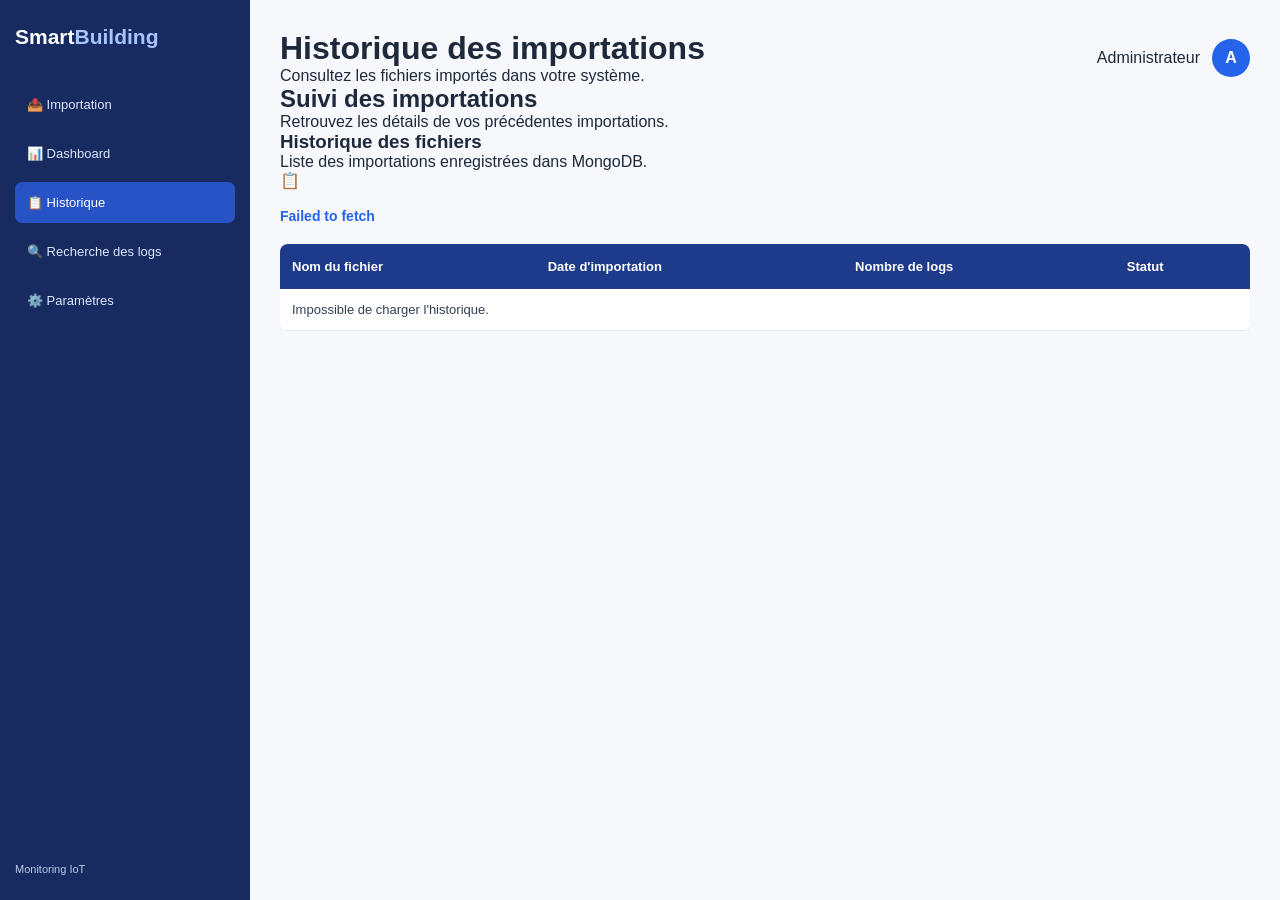
<file: frontend/history.html>
<!DOCTYPE html>
<html lang="fr">
<head>
    <meta charset="UTF-8">
    <meta name="viewport" content="width=device-width, initial-scale=1.0">
    <title>Smart Building Monitoring | Historique</title>
    <link rel="stylesheet" href="css/style.css">
</head>
<body>

<div class="container">

    <aside class="sidebar">
        <h2>Smart<span>Building</span></h2>

        <nav>
            <a href="index.html">📤 Importation</a>
            <a href="#">📊 Dashboard</a>
            <a href="history.html" class="active">📋 Historique</a>
            <a href="logs.html">🔍 Recherche des logs</a>
            <a href="#">⚙️ Paramètres</a>
        </nav>

        <div class="sidebar-footer">
            Monitoring IoT
        </div>
    </aside>

    <main class="main-content">

        <header class="topbar">
            <div>
                <h1>Historique des importations</h1>
                <p>Consultez les fichiers importés dans votre système.</p>
            </div>

            <div class="user-info">
                <span>Administrateur</span>
                <div class="avatar">A</div>
            </div>
        </header>

        <section class="welcome">
            <h2>Suivi des importations</h2>
            <p>Retrouvez les détails de vos précédentes importations.</p>
        </section>

        <section class="upload-card">

            <div class="card-header">
                <div>
                    <h3>Historique des fichiers</h3>
                    <p>Liste des importations enregistrées dans MongoDB.</p>
                </div>
                <span class="file-icon">📋</span>
            </div>

            <p id="historyMessage">Chargement de l'historique...</p>

            <div class="table-container">
                <table>
                    <thead>
                        <tr>
                            <th>Nom du fichier</th>
                            <th>Date d'importation</th>
                            <th>Nombre de logs</th>
                            <th>Statut</th>
                        </tr>
                    </thead>

                    <tbody id="historyTable">
                        <tr>
                            <td colspan="4">Chargement...</td>
                        </tr>
                    </tbody>
                </table>
            </div>

        </section>

    </main>
</div>

<script src="js/history.js"></script>

</body>
</html>
</file>
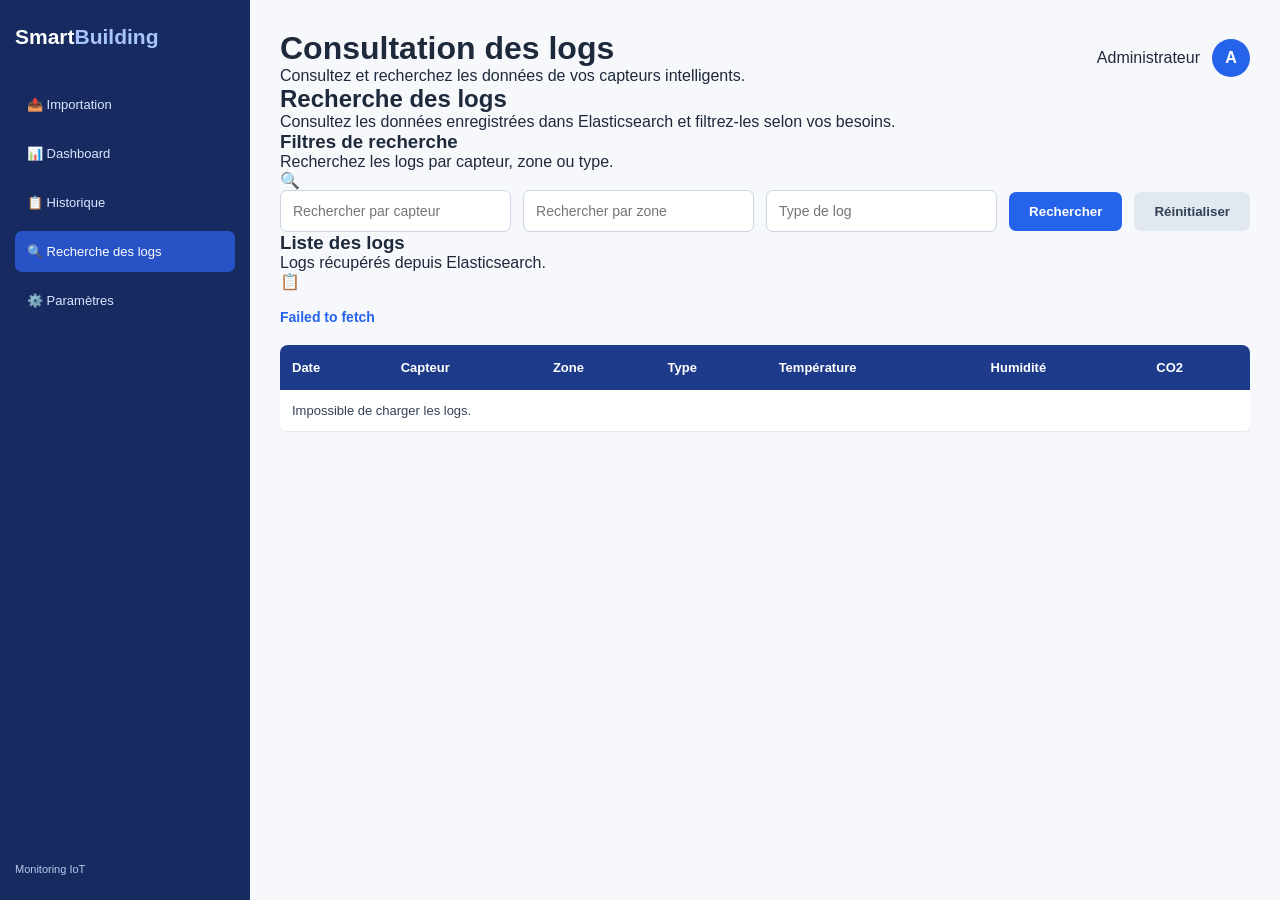
<file: frontend/logs.html>
<!DOCTYPE html>
<html lang="fr">
<head>
    <meta charset="UTF-8">
    <meta name="viewport" content="width=device-width, initial-scale=1.0">
    <title>Smart Building Monitoring | Consultation</title>
    <link rel="stylesheet" href="css/style.css">
</head>
<body>

<div class="container">

    <aside class="sidebar">
        <h2>Smart<span>Building</span></h2>

        <nav>
            <a href="index.html">📤 Importation</a>
            <a href="#">📊 Dashboard</a>
            <a href="history.html">📋 Historique</a>
            <a href="logs.html" class="active">🔍 Recherche des logs</a>
            <a href="#">⚙️ Paramètres</a>
        </nav>

        <div class="sidebar-footer">
            Monitoring IoT
        </div>
    </aside>

    <main class="main-content">

        <header class="topbar">
            <div>
                <h1>Consultation des logs</h1>
                <p>Consultez et recherchez les données de vos capteurs intelligents.</p>
            </div>

            <div class="user-info">
                <span>Administrateur</span>
                <div class="avatar">A</div>
            </div>
        </header>

        <section class="welcome">
            <h2>Recherche des logs</h2>
            <p>
                Consultez les données enregistrées dans Elasticsearch
                et filtrez-les selon vos besoins.
            </p>
        </section>

        <section class="upload-card">

            <div class="card-header">
                <div>
                    <h3>Filtres de recherche</h3>
                    <p>Recherchez les logs par capteur, zone ou type.</p>
                </div>
                <span class="file-icon">🔍</span>
            </div>

            <div class="filters-container">
                <input type="text" id="sensorFilter"
                       placeholder="Rechercher par capteur">

                <input type="text" id="zoneFilter"
                       placeholder="Rechercher par zone">

                <input type="text" id="typeFilter"
                       placeholder="Type de log">

                <button id="searchBtn">Rechercher</button>
                <button id="resetBtn">Réinitialiser</button>
            </div>

        </section>

        <section class="upload-card">

            <div class="card-header">
                <div>
                    <h3>Liste des logs</h3>
                    <p>Logs récupérés depuis Elasticsearch.</p>
                </div>
                <span class="file-icon">📋</span>
            </div>

            <p id="message"></p>

            <div class="table-container">
                <table>
                    <thead>
                        <tr>
                            <th>Date</th>
                            <th>Capteur</th>
                            <th>Zone</th>
                            <th>Type</th>
                            <th>Température</th>
                            <th>Humidité</th>
                            <th>CO2</th>
                        </tr>
                    </thead>

                    <tbody id="logsTable">
                        <tr>
                            <td colspan="7">Chargement des logs...</td>
                        </tr>
                    </tbody>
                </table>
            </div>

        </section>

    </main>
</div>

<script src="js/logs.js"></script>

</body>
</html>
</file>
<file: frontend/css/style.css>
/* =========================================
   1. RESET ET STYLES COMMUNS
========================================= */

* {
    margin: 0;
    padding: 0;
    box-sizing: border-box;
    font-family: "Segoe UI", Arial, sans-serif;
}

body {
    background: #f6f8fc;
    color: #1e293b;
}

.container {
    display: flex;
    min-height: 100vh;
    width: 100%;
}

.hidden {
    display: none !important;
}

/* Toutes les icônes SVG héritent de la couleur du texte */
svg {
    width: 1em;
    height: 1em;
    display: inline-block;
    vertical-align: middle;
    flex-shrink: 0;
}


/* =========================================
   2. SIDEBAR COMMUNE
========================================= */

.sidebar {
    width: 250px;
    min-width: 250px;
    background: #172b60;
    color: white;
    padding: 25px 15px;
    display: flex;
    flex-direction: column;
}

.sidebar h2 {
    font-size: 21px;
    margin-bottom: 35px;
}

.sidebar h2 span {
    color: #a9c5ff;
}

.sidebar nav {
    display: flex;
    flex-direction: column;
    gap: 8px;
}

.sidebar nav a {
    color: #dce6ff;
    text-decoration: none;
    padding: 13px 12px;
    border-radius: 7px;
    font-size: 13px;
    transition: 0.2s;
}

.sidebar nav a:hover,
.sidebar nav a.active {
    background: #2853c7;
    color: white;
}

.sidebar-footer {
    margin-top: auto;
    color: #b9c9e9;
    font-size: 11px;
}


/* =========================================
   3. CONTENU PRINCIPAL COMMUN
========================================= */

.main-content {
    flex: 1;
    min-width: 0;
    padding: 30px;
}

.topbar {
    display: flex;
    justify-content: space-between;
    align-items: center;
    gap: 15px;
}

.user-info {
    display: flex;
    align-items: center;
    gap: 12px;
}

.avatar {
    width: 38px;
    height: 38px;
    background: #2563eb;
    color: white;
    border-radius: 50%;
    display: flex;
    align-items: center;
    justify-content: center;
    font-weight: bold;
}


/* =========================================
   4. RECHERCHE DES LOGS
========================================= */

.filters-container {
    display: flex;
    flex-wrap: wrap;
    align-items: center;
    gap: 12px;
}

.filters-container input,
.filters-container select,
#sensorFilter,
#zoneFilter,
#typeFilter {
    flex: 1;
    min-width: 150px;
    padding: 12px;
    border: 1px solid #cbd5e1;
    border-radius: 7px;
    background: white;
    font-size: 14px;
    outline: none;
}

.filters-container input:focus,
.filters-container select:focus,
#sensorFilter:focus,
#zoneFilter:focus,
#typeFilter:focus {
    border-color: #2563eb;
}

#searchBtn,
#resetBtn {
    padding: 12px 20px;
    border: none;
    border-radius: 7px;
    cursor: pointer;
    font-weight: 600;
}

#searchBtn {
    background: #2563eb;
    color: white;
}

#searchBtn:hover {
    background: #1d4ed8;
}

#resetBtn {
    background: #e2e8f0;
    color: #334155;
}

#resetBtn:hover {
    background: #cbd5e1;
}


/* =========================================
   5. TABLEAUX : LOGS ET HISTORIQUE
========================================= */

.table-container {
    width: 100%;
    overflow-x: auto;
    margin-top: 20px;
}

.table-container table,
main table {
    width: 100%;
    border-collapse: collapse;
    background: white;
    border-radius: 8px;
    overflow: hidden;
    box-shadow: 0 3px 12px rgba(15, 23, 42, 0.05);
}

.table-container th,
main th {
    background: #1e3a8a;
    color: white;
    padding: 15px 12px;
    text-align: left;
    font-size: 13px;
}

.table-container td,
main td {
    padding: 13px 12px;
    border-bottom: 1px solid #e2e8f0;
    color: #334155;
    font-size: 13px;
}

.table-container tbody tr:hover,
main tbody tr:hover {
    background: #eff6ff;
}

.table-container table {
    min-width: 750px;
}

#message,
#historyMessage {
    color: #2563eb;
    font-weight: 600;
    margin-top: 18px;
    font-size: 14px;
}


/* =========================================
   6. STATUTS DE L'HISTORIQUE
========================================= */

.status-success {
    color: #15803d;
    background: #dcfce7;
    padding: 6px 12px;
    border-radius: 20px;
    font-size: 12px;
    font-weight: 600;
}

.status-error {
    color: #b91c1c;
    background: #fee2e2;
    padding: 6px 12px;
    border-radius: 20px;
    font-size: 12px;
    font-weight: 600;
}


/* =========================================
   7. PAGE IMPORTATION - BASE
========================================= */

.import-page {
    background: #f6f8fc;
    color: #172b55;
    font-size: 13px;
}

.import-page .container {
    min-height: 100vh;
}

.import-page .sidebar {
    width: 196px;
    min-width: 196px;
    padding: 25px 14px 15px;
}

.import-page .main-content {
    display: flex;
    flex-direction: column;
    padding: 0;
    background: #f7f9fc;
}


/* =========================================
   8. LOGO ET CAMPUS
========================================= */

.brand {
    display: flex;
    align-items: center;
    gap: 10px;
    margin: 0 8px 30px;
}

.brand-icon {
    font-size: 25px;
    color: #dce8ff;
}

.brand h2 {
    font-size: 18px;
    margin: 0;
    color: white;
}

.brand h2 span {
    color: #d9e5ff;
}

.brand small {
    display: block;
    font-size: 7px;
    letter-spacing: 2px;
    margin-top: 5px;
    color: #aabce9;
}

.campus-selector {
    display: flex;
    align-items: center;
    gap: 9px;
    border: 1px solid #34477c;
    border-radius: 7px;
    padding: 12px 9px;
    margin-bottom: 25px;
    cursor: pointer;
    transition: 0.2s;
}

.campus-selector:hover {
    border-color: #4a5f9e;
}

.campus-icon {
    background: #344a83;
    border-radius: 5px;
    padding: 8px;
    font-size: 16px;
    display: flex;
    align-items: center;
    justify-content: center;
}

.campus-selector strong,
.campus-selector small {
    display: block;
    font-size: 10px;
}

.campus-selector small {
    color: #b9c8e8;
    margin-top: 4px;
    font-size: 9px;
}

.campus-arrow {
    margin-left: auto;
    font-size: 14px;
    color: #b9c8e8;
}

.sidebar-label {
    color: #aabce9;
    font-size: 9px;
    letter-spacing: 1px;
    margin: 0 8px 12px;
}

.import-page .sidebar nav {
    gap: 7px;
}

.import-page .sidebar nav a {
    padding: 12px 10px;
    display: flex;
    align-items: center;
    gap: 12px;
    font-size: 10px;
}

.import-page .sidebar nav a .nav-icon {
    font-size: 16px;
    width: 18px;
    display: inline-flex;
    align-items: center;
    justify-content: center;
}

.import-page .sidebar nav a.active::after {
    content: "●";
    margin-left: auto;
    font-size: 8px;
    color: #dce6ff;
}

.sidebar-bottom {
    margin-top: auto;
}

.system-status {
    display: flex;
    gap: 9px;
    align-items: flex-start;
    background: #23396e;
    border-radius: 6px;
    padding: 13px 9px;
    margin-bottom: 15px;
}

/* Point vert de statut (réutilisé partout) */
.online-dot,
.topbar-right i,
.platform-badge i,
.monitoring-badge i,
.page-footer i {
    width: 6px;
    height: 6px;
    background: #16b978;
    border-radius: 50%;
    display: inline-block;
    flex-shrink: 0;
}

.system-status strong,
.system-status small {
    display: block;
    font-size: 9px;
}

.system-status small {
    color: #b7c7e8;
    margin-top: 5px;
    font-size: 8px;
}

.import-page .sidebar-footer {
    display: flex;
    align-items: center;
    justify-content: space-between;
    padding: 0 4px;
}

.footer-iot {
    display: inline-flex;
    align-items: center;
    gap: 7px;
    font-size: 10px;
    color: #b9c9e9;
}

.footer-iot svg {
    font-size: 14px;
}

.footer-expand {
    color: #b9c9e9;
    font-size: 14px;
    cursor: pointer;
}


/* =========================================
   9. BARRE SUPERIEURE
========================================= */

.import-page .topbar {
    height: 61px;
    min-height: 61px;
    background: white;
    border-bottom: 1px solid #e5eaf2;
    padding: 0 28px;
    flex-shrink: 0;
}

.breadcrumb {
    display: flex;
    align-items: center;
    gap: 12px;
    color: #8390a8;
    font-size: 10px;
}

.breadcrumb-icon {
    font-size: 15px;
    color: #8390a8;
    display: inline-flex;
}

.breadcrumb-sep {
    color: #c3ccdb;
}

.breadcrumb strong {
    color: #1d3264;
}

.topbar-right {
    display: flex;
    align-items: center;
    gap: 17px;
}

.demo-status {
    font-size: 9px;
    color: #71809a;
    display: flex;
    align-items: center;
    gap: 6px;
}

.notification-icon {
    font-size: 17px;
    color: #344b78;
    cursor: pointer;
    display: inline-flex;
    align-items: center;
}

.user-avatar {
    width: 29px;
    height: 29px;
    border-radius: 50%;
    background: #edf2ff;
    color: #2454c5;
    display: flex;
    justify-content: center;
    align-items: center;
    font-weight: 700;
    font-size: 10px;
}

.user-details strong,
.user-details small {
    display: block;
    font-size: 9px;
}

.user-details small {
    color: #8390a8;
    margin-top: 4px;
}


/* =========================================
   10. TITRE ET CONTENU DE LA PAGE
========================================= */

.page-content {
    width: min(1200px, calc(100% - 60px));
    margin: 32px auto 22px;
    flex: 1;
}

.page-heading {
    display: flex;
    align-items: flex-end;
    justify-content: space-between;
    gap: 15px;
    margin-bottom: 24px;
}

.eyebrow {
    color: #2854cb;
    font-size: 9px;
    font-weight: 700;
    letter-spacing: 1.4px;
}

.page-heading h1 {
    font-size: 25px;
    color: #142956;
    margin: 9px 0 6px;
}

.page-heading p {
    color: #77859e;
    font-size: 11px;
}

.platform-badge {
    border: 1px solid #e0e7f0;
    border-radius: 5px;
    background: white;
    padding: 9px 12px;
    font-size: 9px;
    color: #66758e;
    display: flex;
    align-items: center;
    gap: 7px;
    white-space: nowrap;
}


/* =========================================
   11. DISPOSITION IMPORTATION
========================================= */

.import-layout {
    display: grid;
    grid-template-columns: minmax(0, 1fr) 244px;
    gap: 19px;
    align-items: start;
}

.import-left {
    min-width: 0;
}

.import-right {
    display: flex;
    flex-direction: column;
    gap: 14px;
}


/* =========================================
   12. CARTE D'IMPORTATION
========================================= */

.import-page .upload-card {
    background: white;
    border: 1px solid #e0e6ef;
    border-radius: 8px;
    padding: 20px;
    box-shadow: 0 2px 5px rgba(20, 40, 80, 0.025);
}

.import-page .card-header {
    display: flex;
    justify-content: space-between;
    align-items: center;
    gap: 10px;
    margin-bottom: 20px;
}

.import-page .card-header h3 {
    font-size: 13px;
    margin-bottom: 6px;
    color: #172d59;
}

.import-page .card-header p {
    color: #8491a7;
    font-size: 10px;
}

.format-badge {
    border: 1px solid #e2e8f0;
    border-radius: 4px;
    padding: 6px 9px;
    font-size: 9px;
    color: #66758d;
    white-space: nowrap;
}


/* =========================================
   13. ZONE DE DEPOT
========================================= */

.import-page .drop-zone {
    min-height: 235px;
    border: 1px dashed #9ebcff;
    border-radius: 7px;
    background: #fcfcfe;
    display: flex;
    flex-direction: column;
    justify-content: center;
    align-items: center;
    text-align: center;
    cursor: pointer;
    padding: 20px;
    transition: 0.2s;
}

.import-page .drop-zone:hover,
.import-page .drop-zone.drag-over {
    background: #f2f6ff;
    border-color: #3569e9;
}

.upload-icon {
    width: 49px;
    height: 49px;
    border: 1px solid #e0e7f2;
    background: white;
    border-radius: 12px;
    color: #2864e9;
    display: flex;
    align-items: center;
    justify-content: center;
    font-size: 24px;
    position: relative;
    margin-bottom: 14px;
    box-shadow: 0 2px 5px #e8edf7;
}

.import-page .drop-zone h3 {
    font-size: 14px;
    margin-bottom: 8px;
    color: #1b3265;
}

.import-page .drop-zone p {
    font-size: 10px;
    color: #8491a7;
    margin-bottom: 17px;
}

.browse-btn {
    border: 1px solid #dce3ed;
    background: white;
    border-radius: 6px;
    padding: 9px 15px;
    font-size: 10px;
    color: #1c3260;
    cursor: pointer;
    box-shadow: 0 2px 4px rgba(20, 40, 80, 0.07);
    display: inline-flex;
    align-items: center;
}

.browse-btn:hover {
    background: #edf3ff;
}

.browse-btn span {
    margin-right: 6px;
    font-size: 14px;
    display: inline-flex;
    align-items: center;
}

.accepted-formats {
    color: #8995a9;
    font-size: 9px;
    margin-top: 14px;
}

.accepted-formats span {
    display: inline-block;
    border: 1px solid #e1e7ef;
    border-radius: 3px;
    padding: 3px 6px;
    margin-left: 5px;
    color: #53627b;
    background: white;
}


/* =========================================
   14. FICHIER SELECTIONNE
========================================= */

.import-page .file-info {
    display: flex;
    align-items: center;
    gap: 12px;
    background: #f5f8ff;
    padding: 12px;
    margin-top: 12px;
    border-radius: 6px;
}

.file-info-icon {
    font-size: 20px;
    color: #2864e9;
    display: inline-flex;
}

.import-page .file-info div {
    flex: 1;
    min-width: 0;
}

.import-page .file-info strong,
.import-page .file-info small {
    display: block;
    overflow-wrap: anywhere;
}

.import-page .file-info strong {
    font-size: 11px;
    color: #1b3265;
}

.import-page .file-info small {
    margin-top: 4px;
    color: #8793a7;
    font-size: 9px;
}

.import-page .file-info button {
    border: 0;
    background: transparent;
    cursor: pointer;
    color: #dc4e4e;
    font-size: 14px;
    display: inline-flex;
    align-items: center;
    padding: 4px;
}


/* =========================================
   15. BOUTON D'IMPORTATION ET RESULTAT
========================================= */

.import-page .upload-actions {
    border-top: 1px solid #e8edf3;
    margin-top: 19px;
    padding-top: 15px;
    display: flex;
    align-items: center;
    justify-content: space-between;
    gap: 12px;
}

.import-page .upload-actions p {
    font-size: 9px;
    color: #8290a5;
    display: flex;
    align-items: center;
    gap: 7px;
}

.shield-icon {
    font-size: 14px;
    color: #8a97ad;
    display: inline-flex;
}

.import-page .upload-actions button {
    border: 0;
    border-radius: 5px;
    background: #2853c7;
    color: white;
    padding: 10px 15px;
    font-size: 10px;
    cursor: pointer;
    display: inline-flex;
    align-items: center;
    white-space: nowrap;
}

.import-page .upload-actions button span {
    margin-right: 7px;
    font-size: 13px;
    display: inline-flex;
    align-items: center;
}

.import-page .upload-actions button:disabled {
    background: #8da1df;
    cursor: not-allowed;
}

.import-page .upload-actions button:not(:disabled):hover {
    background: #193f9e;
}

.import-page .result-message {
    margin-top: 12px;
    padding: 11px;
    border-radius: 5px;
    font-size: 11px;
}

.import-page .result-message.success {
    background: #dcfce7;
    color: #166534;
}

.import-page .result-message.error {
    background: #fee2e2;
    color: #991b1b;
}


/* =========================================
   16. CARTES CSV, JSON ET VALIDATION
========================================= */

.import-page .info-cards {
    display: grid;
    grid-template-columns: repeat(3, minmax(0, 1fr));
    gap: 13px;
    margin-top: 18px;
}

.import-page .info-card {
    background: white;
    border: 1px solid #e0e6ef;
    border-radius: 7px;
    padding: 15px 12px;
    display: flex;
    align-items: flex-start;
    gap: 11px;
    min-width: 0;
    box-shadow: 0 2px 5px rgba(20, 40, 80, 0.025);
}

.info-icon {
    width: 33px;
    height: 33px;
    min-width: 33px;
    border-radius: 7px;
    display: flex;
    justify-content: center;
    align-items: center;
    font-size: 16px;
}

.csv-icon {
    background: #e4f8ed;
    color: #16a56a;
}

.json-icon {
    background: #eaf0ff;
    color: #3265e8;
}

.validation-icon {
    background: #f9edf5;
    color: #a34bd5;
}

.import-page .info-card h4 {
    font-size: 10px;
    margin: 3px 0 8px;
    color: #193263;
}

.import-page .info-card p {
    font-size: 9px;
    line-height: 1.6;
    color: #8290a5;
    margin-bottom: 8px;
}

.import-page .info-card small {
    color: #3565ce;
    font-size: 8px;
}


/* =========================================
   17. CARTE DU BATIMENT
========================================= */

.building-card,
.tips-card {
    background: white;
    border: 1px solid #e0e6ef;
    border-radius: 7px;
    overflow: hidden;
    box-shadow: 0 2px 5px rgba(20, 40, 80, 0.025);
}

/* Photo du bâtiment (placer le fichier dans images/building.jpg) */
.building-photo {
    height: 125px;
    background: linear-gradient(150deg, #8cc8f1, #d9efff 65%, #85b8dd);
}

.building-photo img {
    width: 100%;
    height: 125px;
    object-fit: cover;
    display: block;
}

.building-content {
    padding: 15px;
}

.building-content .eyebrow {
    font-size: 8px;
}

.building-content h3 {
    font-size: 13px;
    margin: 8px 0;
    color: #172d59;
}

.building-content p {
    font-size: 9px;
    color: #8793a7;
    margin-bottom: 13px;
}

.monitoring-badge {
    display: inline-flex;
    align-items: center;
    gap: 6px;
    padding: 5px 8px;
    border-radius: 4px;
    background: #e6f8ef;
    color: #15935d;
    font-size: 9px;
}

.building-stats {
    display: flex;
    border-top: 1px solid #e6ebf2;
    margin-top: 12px;
    padding-top: 12px;
}

.building-stats > div {
    flex: 1;
}

/* Séparateur vertical entre les deux statistiques */
.building-stats > div + div {
    border-left: 1px solid #e6ebf2;
    padding-left: 18px;
}

.building-stats strong,
.building-stats small {
    display: block;
}

.building-stats strong {
    font-size: 17px;
    color: #172d59;
}

.building-stats small {
    font-size: 8px;
    color: #8793a7;
    margin-top: 5px;
}


/* =========================================
   18. BONNES PRATIQUES
========================================= */

.tips-card {
    padding: 15px;
}

.tips-card h3 {
    font-size: 11px;
    margin-bottom: 14px;
    display: flex;
    align-items: center;
    color: #193263;
}

.tips-icon {
    font-size: 16px;
    color: #344b78;
    margin-right: 7px;
    display: inline-flex;
}

.tips-card ul {
    list-style: none;
}

.tips-card li {
    display: flex;
    gap: 8px;
    color: #7b899f;
    font-size: 9px;
    line-height: 1.6;
    margin-bottom: 11px;
}

.tips-card li:last-child {
    margin-bottom: 0;
}

.check-icon {
    color: #16b978;
    font-size: 12px;
    margin-top: 1px;
    display: inline-flex;
    align-items: flex-start;
}


/* =========================================
   19. BANDEAU D'AIDE
========================================= */

.help-banner {
    margin-top: 18px;
    background: #eaf0ff;
    border: 1px solid #cbd9ff;
    border-radius: 7px;
    padding: 15px;
    display: flex;
    align-items: center;
    gap: 12px;
}

.help-icon {
    color: #2855c9;
    font-size: 20px;
    display: inline-flex;
    align-items: center;
}

.help-banner strong {
    font-size: 10px;
    color: #23458e;
}

.help-banner p {
    font-size: 9px;
    color: #7182a5;
    margin-top: 5px;
}

.help-banner a {
    margin-left: auto;
    color: #2853c7;
    text-decoration: none;
    font-size: 9px;
    display: inline-flex;
    align-items: center;
    gap: 5px;
    white-space: nowrap;
}

.help-banner a:hover {
    text-decoration: underline;
}

.help-banner a span {
    font-size: 12px;
    display: inline-flex;
}


/* =========================================
   20. PIED DE PAGE
========================================= */

.import-page .page-footer {
    min-height: 42px;
    background: white;
    border-top: 1px solid #e5eaf2;
    padding: 0 25px;
    display: flex;
    align-items: center;
    justify-content: space-between;
    gap: 10px;
    color: #8591a5;
    font-size: 9px;
    flex-shrink: 0;
}

.footer-right {
    display: inline-flex;
    align-items: center;
}

.page-footer i {
    margin-right: 5px;
}


/* =========================================
   21. RESPONSIVE - TABLETTE
========================================= */

@media (max-width: 1050px) {
    .import-layout {
        grid-template-columns: minmax(0, 1fr) 220px;
    }

    .import-page .info-cards {
        grid-template-columns: 1fr;
    }

    .page-content {
        width: calc(100% - 40px);
    }
}


/* =========================================
   22. RESPONSIVE - PETITS ECRANS
========================================= */

@media (max-width: 760px) {
    .import-page .sidebar {
        width: 65px;
        min-width: 65px;
        padding: 15px 7px;
    }

    .brand {
        margin: 0 auto 25px;
    }

    .brand > div:last-child,
    .campus-selector > div:not(.campus-icon),
    .campus-arrow,
    .sidebar-label,
    .sidebar-bottom {
        display: none;
    }

    .campus-selector {
        justify-content: center;
        padding: 8px 3px;
        border: none;
        background: transparent;
    }

    .import-page .sidebar nav a {
        justify-content: center;
        font-size: 0;
        padding: 12px 5px;
    }

    .import-page .sidebar nav a .nav-icon {
        font-size: 18px;
        width: auto;
    }

    .import-page .topbar {
        padding: 0 12px;
    }

    .user-details,
    .demo-status {
        display: none;
    }

    .page-content {
        width: calc(100% - 25px);
        margin-top: 22px;
    }

    .page-heading {
        align-items: flex-start;
        flex-direction: column;
    }

    .import-layout {
        grid-template-columns: 1fr;
    }

    .import-right {
        display: grid;
        grid-template-columns: 1fr;
    }

    .import-page .info-cards {
        grid-template-columns: 1fr;
    }

    .help-banner {
        flex-wrap: wrap;
    }

    .help-banner a {
        margin-left: 0;
    }

    .import-page .page-footer {
        flex-wrap: wrap;
        padding: 12px;
    }
}


/* =========================================
   23. RESPONSIVE - TELEPHONE
========================================= */

@media (max-width: 550px) {
    .main-content {
        padding: 15px;
    }

    .filters-container {
        flex-direction: column;
        align-items: stretch;
    }

    .filters-container input,
    .filters-container select,
    #sensorFilter,
    #zoneFilter,
    #typeFilter {
        width: 100%;
        min-width: 0;
    }

    .table-container table,
    main table {
        min-width: 650px;
    }

    .import-page .upload-card {
        padding: 14px;
    }

    .import-page .drop-zone {
        min-height: 210px;
        padding: 15px;
    }

    .import-page .upload-actions {
        align-items: stretch;
        flex-direction: column;
    }

    .import-page .upload-actions button {
        width: 100%;
        justify-content: center;
    }

    .platform-badge {
        max-width: 100%;
    }

    .breadcrumb {
        gap: 6px;
        font-size: 9px;
    }

    .import-page .topbar {
        gap: 8px;
    }
}
</file>
